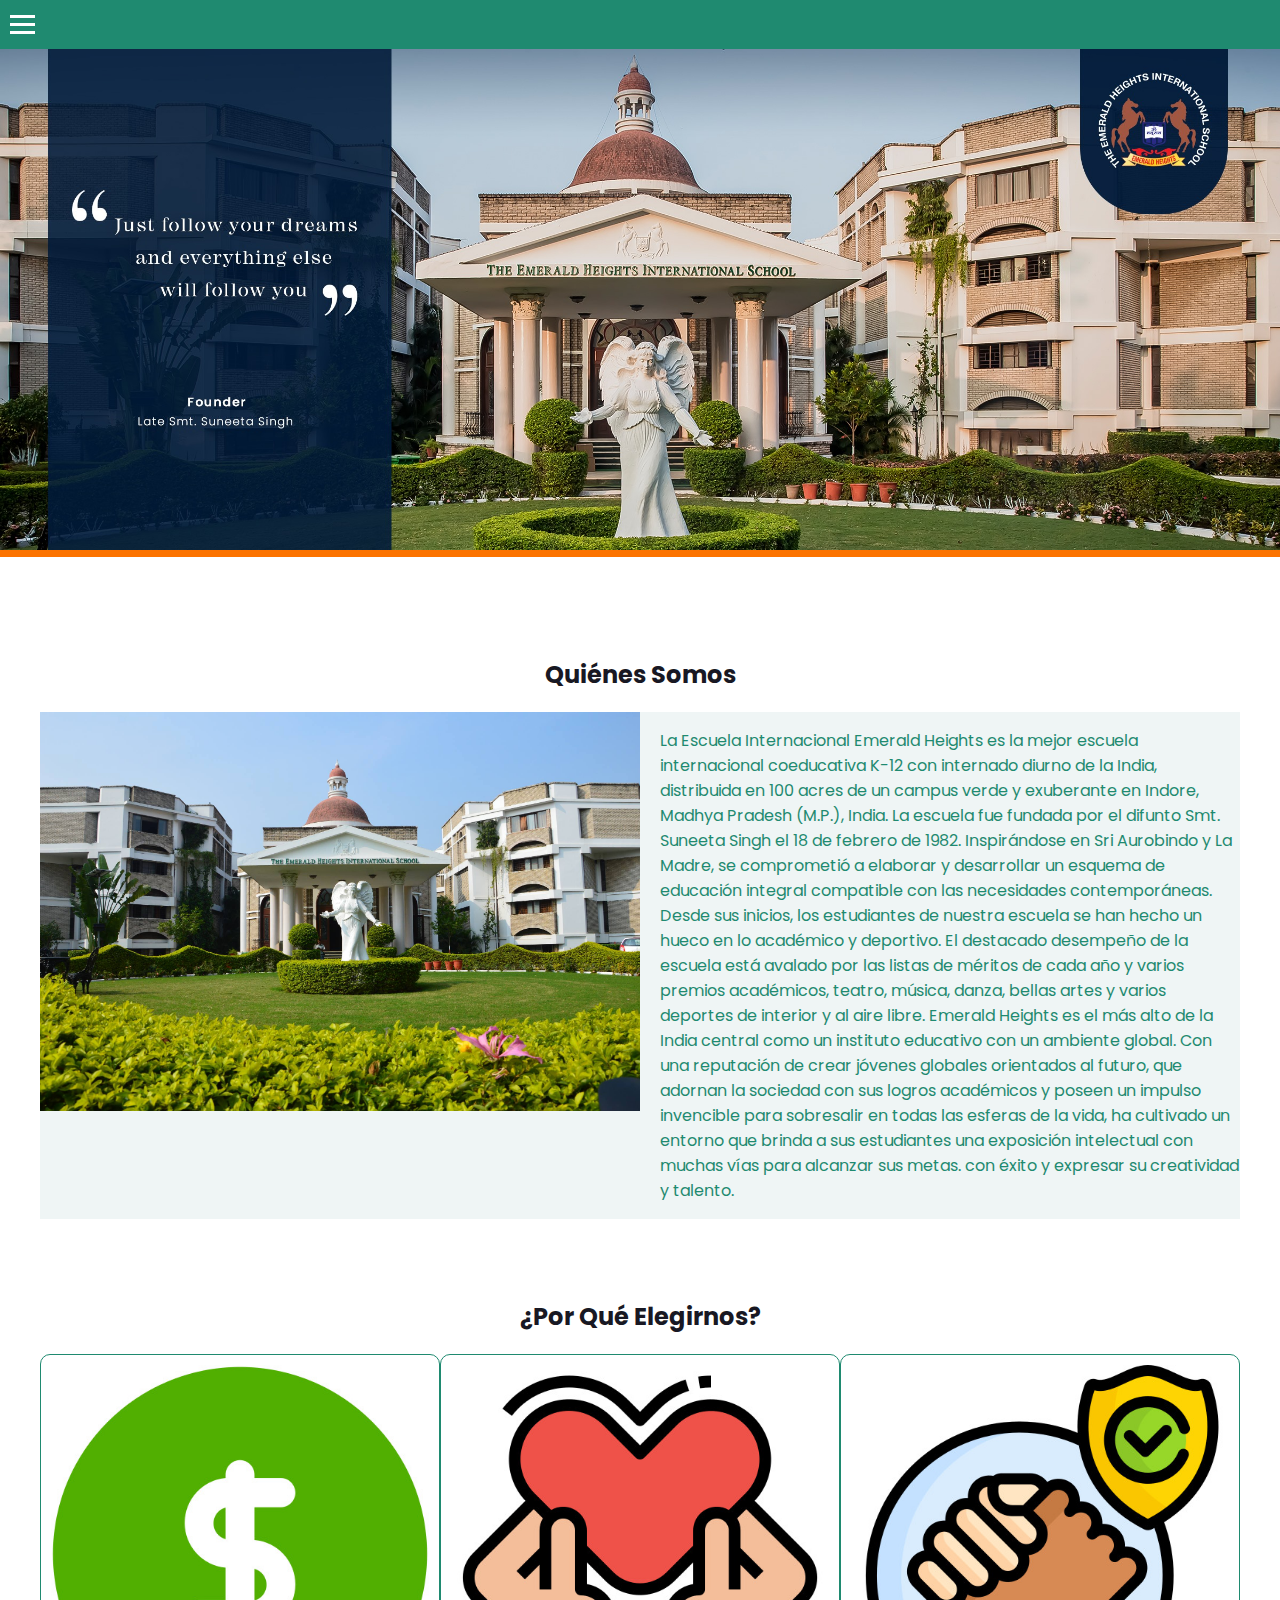
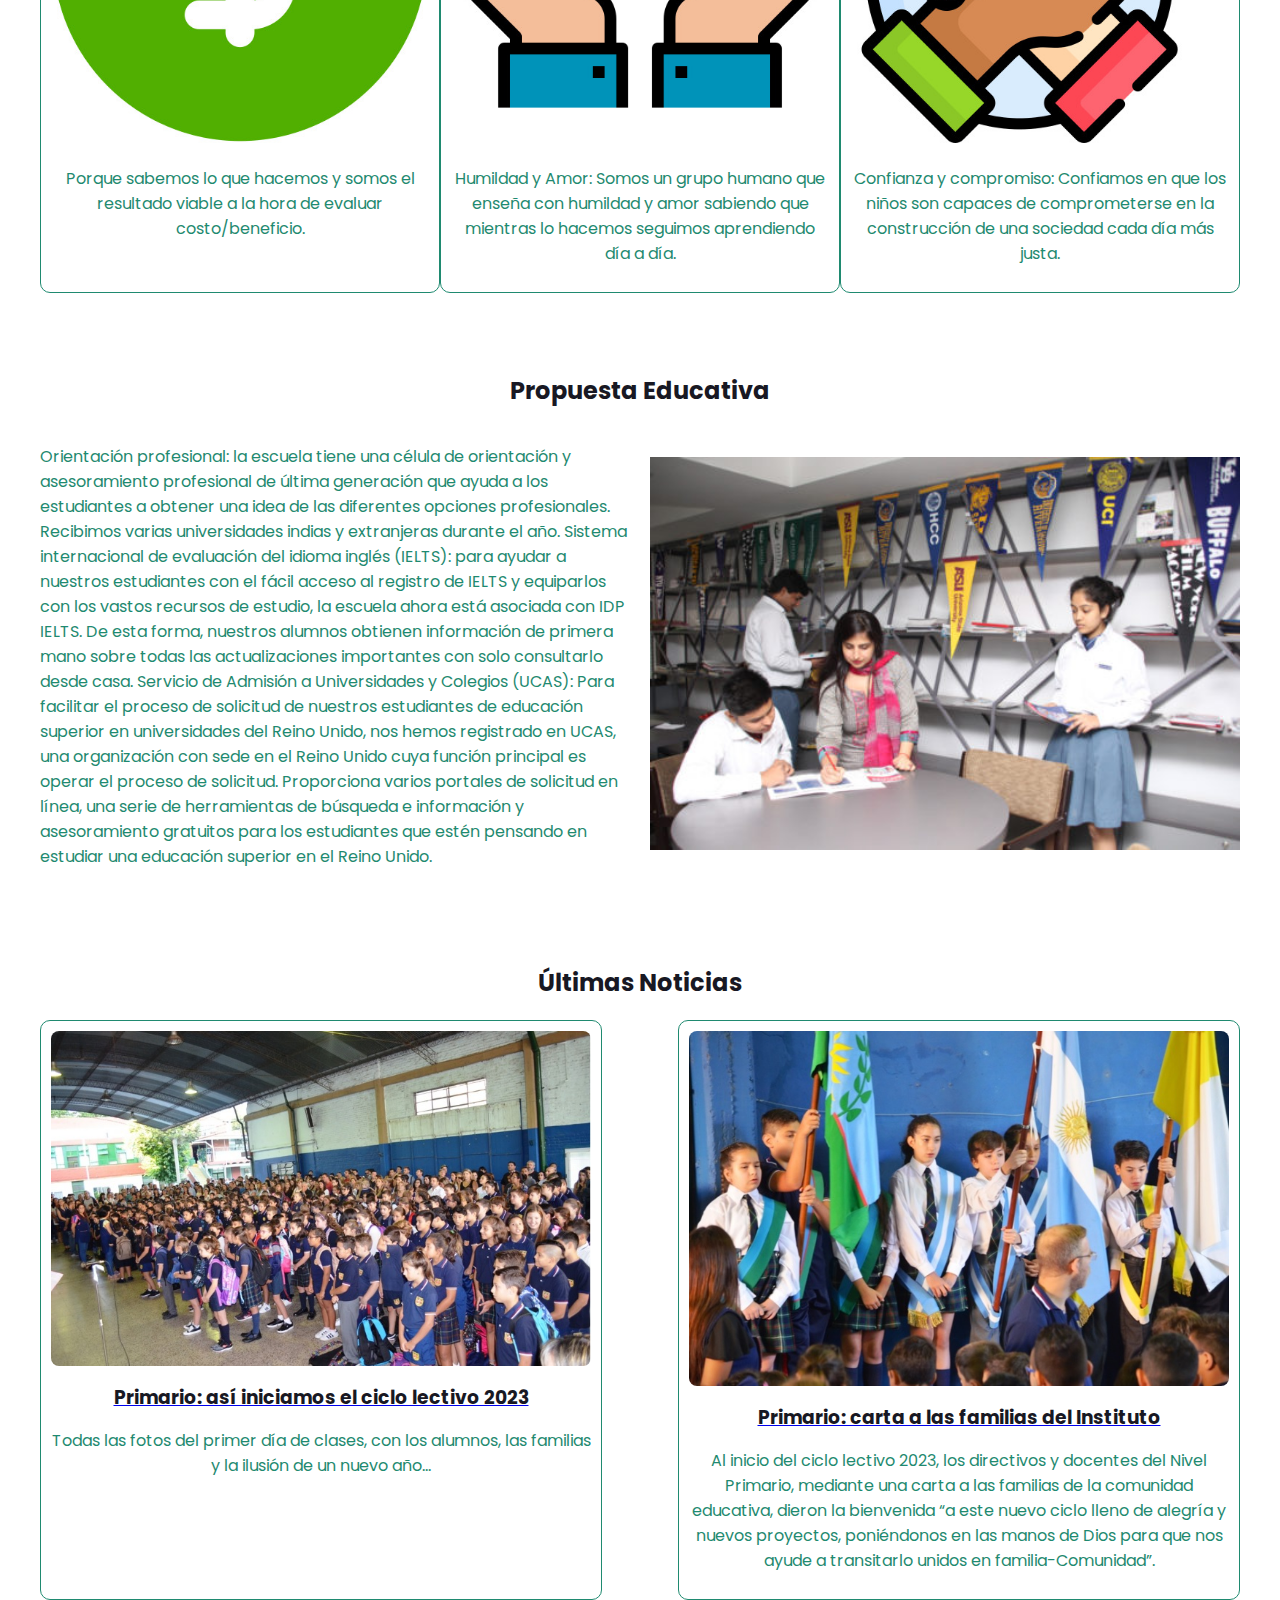
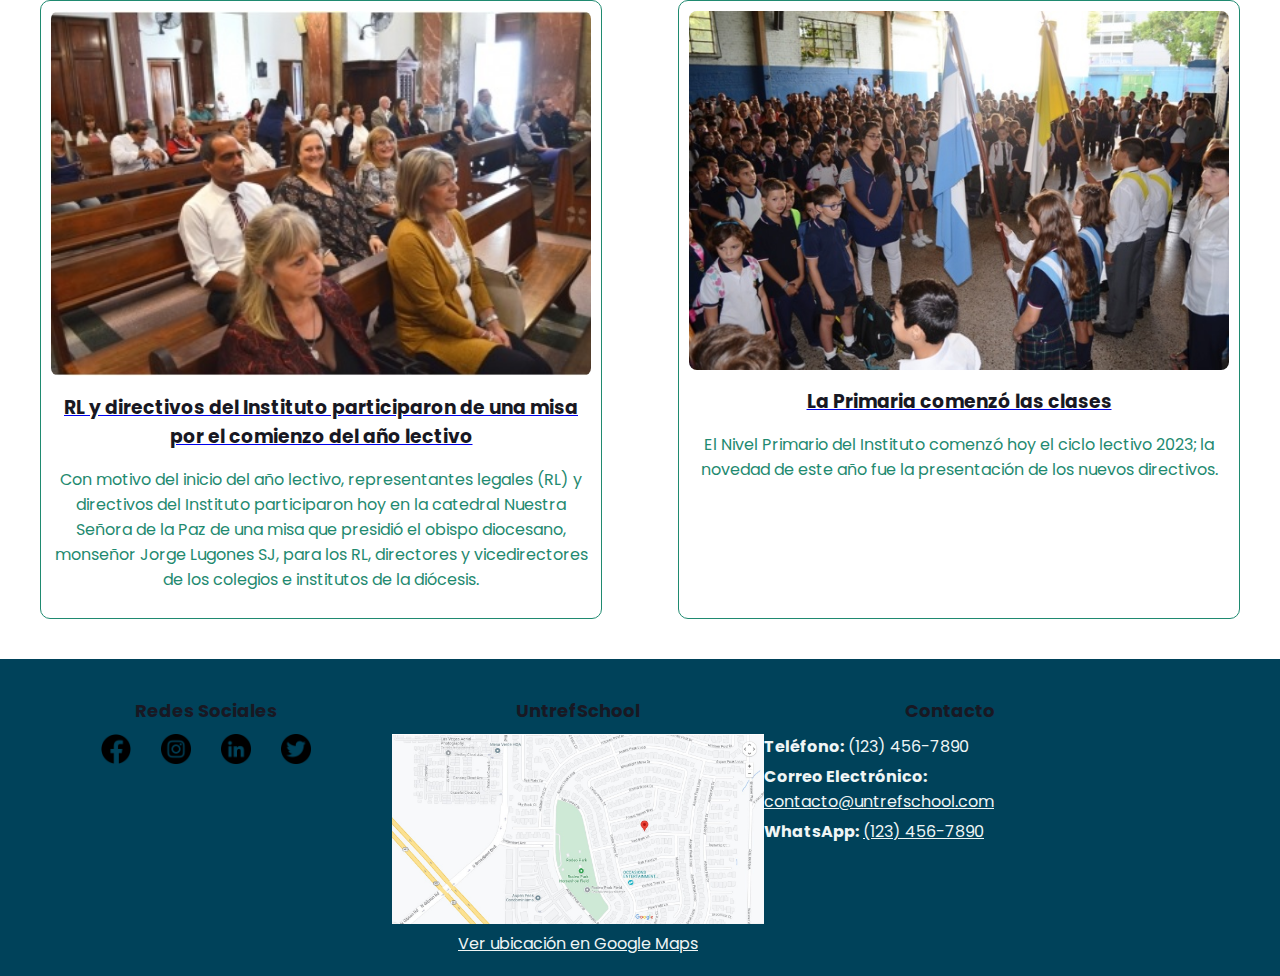
<file: index.html>
<!DOCTYPE html>
<html lang="en">

<head>
    <meta charset="UTF-8">
    <meta name="viewport" content="width=device-width, initial-scale=1.0">
    <title>UntrefSchool - Inicio</title>
    <link href="https://fonts.googleapis.com/css2?family=Poppins:wght@400;700&display=swap" rel="stylesheet">
    <link rel="stylesheet" href="style.css">
</head>

<body>
    <!-- Barra de navegación -->
    <nav>
        <button class="menu-hamburguesa" aria-label="Abrir menú">
            <span></span>
            <span></span>
            <span></span>
        </button>
        <ul class="menu-navegacion">
            <li><a href="#quienes-somos">Quiénes Somos</a></li>
            <li><a href="#por-que-elegirnos">Por Qué Elegirnos</a></li>
            <li><a href="#propuesta-educativa">Propuesta Educativa</a></li>
            <li><a href="#ultimas-noticias">Últimas Noticias</a></li>
            <li><a href="contacto.html">Contacto</a></li>
        </ul>
    </nav>

    <!-- Titulo -->
    <div class="titulo">
        <img src="img/imagen-titulo.jpg" alt="Imagen Titulo">
    </div>

    <!-- Sección Quiénes Somos -->
    <section id="quienes-somos">
        <h2>Quiénes Somos</h2>
        <div class="contenido">
            <img src="img/imagen-quienes-somos.jpg" alt="Imagen Quiénes Somos">
            <p>La Escuela Internacional Emerald Heights es la mejor escuela internacional coeducativa K-12 con internado
                diurno de la India, distribuida en 100 acres de un campus verde y exuberante en Indore, Madhya Pradesh
                (M.P.), India. La escuela fue fundada por el difunto Smt. Suneeta Singh el 18 de febrero de 1982.
                Inspirándose en Sri Aurobindo y La Madre, se comprometió a elaborar y desarrollar un esquema de
                educación integral compatible con las necesidades contemporáneas. Desde sus inicios, los estudiantes de
                nuestra escuela se han hecho un hueco en lo académico y deportivo. El destacado desempeño de la escuela
                está avalado por las listas de méritos de cada año y varios premios académicos, teatro, música, danza,
                bellas artes y varios deportes de interior y al aire libre. Emerald Heights es el más alto de la India
                central como un instituto educativo con un ambiente global. Con una reputación de crear jóvenes globales
                orientados al futuro, que adornan la sociedad con sus logros académicos y poseen un impulso invencible
                para sobresalir en todas las esferas de la vida, ha cultivado un entorno que brinda a sus estudiantes
                una exposición intelectual con muchas vías para alcanzar sus metas. con éxito y expresar su creatividad
                y talento.</p>
        </div>
    </section>

    <!-- Sección Por Qué Elegirnos -->
    <section id="por-que-elegirnos">
        <h2>¿Por Qué Elegirnos?</h2>
        <div class="contenido">
            <div class="tarjeta">
                <img src="img/signo-de-dolar.jpg" alt="Icono Dólar">
                <p>Porque sabemos lo que hacemos y somos el resultado viable a la hora de evaluar costo/beneficio.</p>
            </div>
            <div class="tarjeta">
                <img src="img/Corazon.jpg" alt="Icono Corazón">
                <p>Humildad y Amor: Somos un grupo humano que enseña con humildad y amor sabiendo que mientras lo
                    hacemos seguimos aprendiendo día a día.</p>
            </div>
            <div class="tarjeta">
                <img src="img/confianza.jpg" alt="Icono Confianza">
                <p>Confianza y compromiso: Confiamos en que los niños son capaces de comprometerse en la construcción de
                    una sociedad cada día más justa.</p>
            </div>
        </div>
    </section>

    <!-- Sección Propuesta Educativa -->
    <section id="propuesta-educativa">
        <h2>Propuesta Educativa</h2>
        <div class="contenido">
            <div class="texto">
                <p>Orientación profesional: la escuela tiene una célula de orientación y asesoramiento profesional de
                    última generación que ayuda a los estudiantes a obtener una idea de las diferentes opciones
                    profesionales. Recibimos varias universidades indias y extranjeras durante el año.

                    Sistema internacional de evaluación del idioma inglés (IELTS): para ayudar a nuestros estudiantes
                    con el fácil acceso al registro de IELTS y equiparlos con los vastos recursos de estudio, la escuela
                    ahora está asociada con IDP IELTS. De esta forma, nuestros alumnos obtienen información de primera
                    mano sobre todas las actualizaciones importantes con solo consultarlo desde casa.

                    Servicio de Admisión a Universidades y Colegios (UCAS): Para facilitar el proceso de solicitud de
                    nuestros estudiantes de educación superior en universidades del Reino Unido, nos hemos registrado en
                    UCAS, una organización con sede en el Reino Unido cuya función principal es operar el proceso de
                    solicitud. Proporciona varios portales de solicitud en línea, una serie de herramientas de búsqueda
                    e información y asesoramiento gratuitos para los estudiantes que estén pensando en estudiar una
                    educación superior en el Reino Unido.
                </p>
            </div>
            <div class="imagen">
                <img src="img/Imagen-propuesta-educativa.jpg" alt="Imagen-propuesta-educativa">
            </div>
        </div>
    </section>

    <!-- Sección Últimas Noticias -->
    <section id="ultimas-noticias">
        <h2>Últimas Noticias</h2>
        <div class="contenido">
            <!-- Tarjeta 1 -->
            <div class="tarjeta">
                <a
                    href="https://www.institutosaenz.edu.ar/web/component/k2/item/580-primaria-asi-iniciamos-el-ciclo-lectivo-2019.html">
                    <img src="img/noticias-tarjeta-1.jpg" alt="Noticia 1">
                    <h3>Primario: así iniciamos el ciclo lectivo 2023</h3>
                </a>
                <p>Todas las fotos del primer día de clases, con los alumnos, las familias y la ilusión de un nuevo
                    año...</p>
            </div>

            <!-- Tarjeta 2 -->
            <div class="tarjeta">
                <a
                    href="https://www.institutosaenz.edu.ar/web/component/k2/item/579-primario-carta-a-las-familias-del-instituto.html">
                    <img src="img/noticias-tarjeta-2.jpg" alt="Noticia 2">
                    <h3>Primario: carta a las familias del Instituto</h3>
                </a>
                <p>Al inicio del ciclo lectivo 2023, los directivos y docentes del Nivel Primario, mediante una carta a
                    las familias de la comunidad educativa, dieron la bienvenida “a este nuevo ciclo lleno de alegría y
                    nuevos proyectos, poniéndonos en las manos de Dios para que nos ayude a transitarlo unidos en
                    familia-Comunidad”.</p>
            </div>

            <!-- Tarjeta 3 -->
            <div class="tarjeta">
                <a
                    href="https://www.institutosaenz.edu.ar/web/component/k2/item/566-rl-y-directivos-del-instituto-participaron-de-una-misa-por-el-comienzo-del-ano-lectivo.html">
                    <img src="img/noticias-tarjeta-3.jpg" alt="Noticia 3">
                    <h3>RL y directivos del Instituto participaron de una misa por el comienzo del año lectivo</h3>
                </a>
                <p>Con motivo del inicio del año lectivo, representantes legales (RL) y directivos del Instituto
                    participaron hoy en la catedral Nuestra Señora de la Paz de una misa que presidió el obispo
                    diocesano, monseñor Jorge Lugones SJ, para los RL, directores y vicedirectores de los colegios e
                    institutos de la diócesis.</p>
            </div>

            <!-- Tarjeta 4 -->
            <div class="tarjeta">
                <a
                    href="https://www.institutosaenz.edu.ar/web/component/k2/item/564-el-primer-dia-del-primer-grado.html">
                    <img src="img/noticias-tarjeta-4.jpg" alt="Noticia 4">
                    <h3>La Primaria comenzó las clases</h3>
                </a>
                <p>El Nivel Primario del Instituto comenzó hoy el ciclo lectivo 2023; la novedad de este año fue la
                    presentación de los nuevos directivos.</p>
            </div>
        </div>
    </section>

    <!-- Footer -->
    <footer>
        <!-- Parte izquierda -->
        <div class="footer-parte">
            <h3>Redes Sociales</h3>
            <div class="redes-sociales">
                <a href="https://www.facebook.com/tu_pagina_de_facebook" alt="Facebook">
                    <img src="img/facebook.png" alt="Facebook">
                </a>
                <a href="https://www.instagram.com/tu_pagina_de_instagram" alt="Instagram">
                    <img src="img/instagram.png" alt="Instagram">
                </a>
                <a href="https://www.linkedin.com/tu_pagina_de_linkedin" alt="LinkedIn">
                    <img src="img/linkedin.png" alt="LinkedIn">
                </a>
                <a href="https://www.twitter.com/tu_pagina_de_twitter" alt="Twitter">
                    <img src="img/twitter.png" alt="Twitter">
                </a>
            </div>
        </div>

        <!-- Parte del medio -->
        <div class="footer-parte">
            <h3>UntrefSchool</h3>
            <img src="img/mapa.jpg" alt="Mapa del instituto">
            <!-- Enlace a Google Maps -->
            <a href="https://www.google.com/maps/place/712+Red+Bark+Ln,+Henderson,+NV+89011,+EE.+UU./@36.0773875,-115.0178966,17z/data=!3m1!4b1!4m6!3m5!1s0x80c8d0b89793735f:0x82738f1bb7cadcb8!8m2!3d36.0773875!4d-115.0153163!16s%2Fg%2F11c2gxkb7m?entry=ttu"
                target="_blank">Ver ubicación en Google Maps</a>
        </div>


        <!-- Parte derecha -->
        <div class="footer-parte">
            <h3>Contacto</h3>
            <div class="contacto-info">
                <p><strong>Teléfono:</strong> (123) 456-7890</p>
                <p><strong>Correo Electrónico:</strong> <a
                        href="mailto:contacto@untrefschool.com">contacto@untrefschool.com</a></p>
                <p><strong>WhatsApp:</strong> <a href="https://wa.me/1234567890" target="_blank">(123) 456-7890</a></p>
            </div>
        </div>
    </footer>
</body>

</html>
</file>
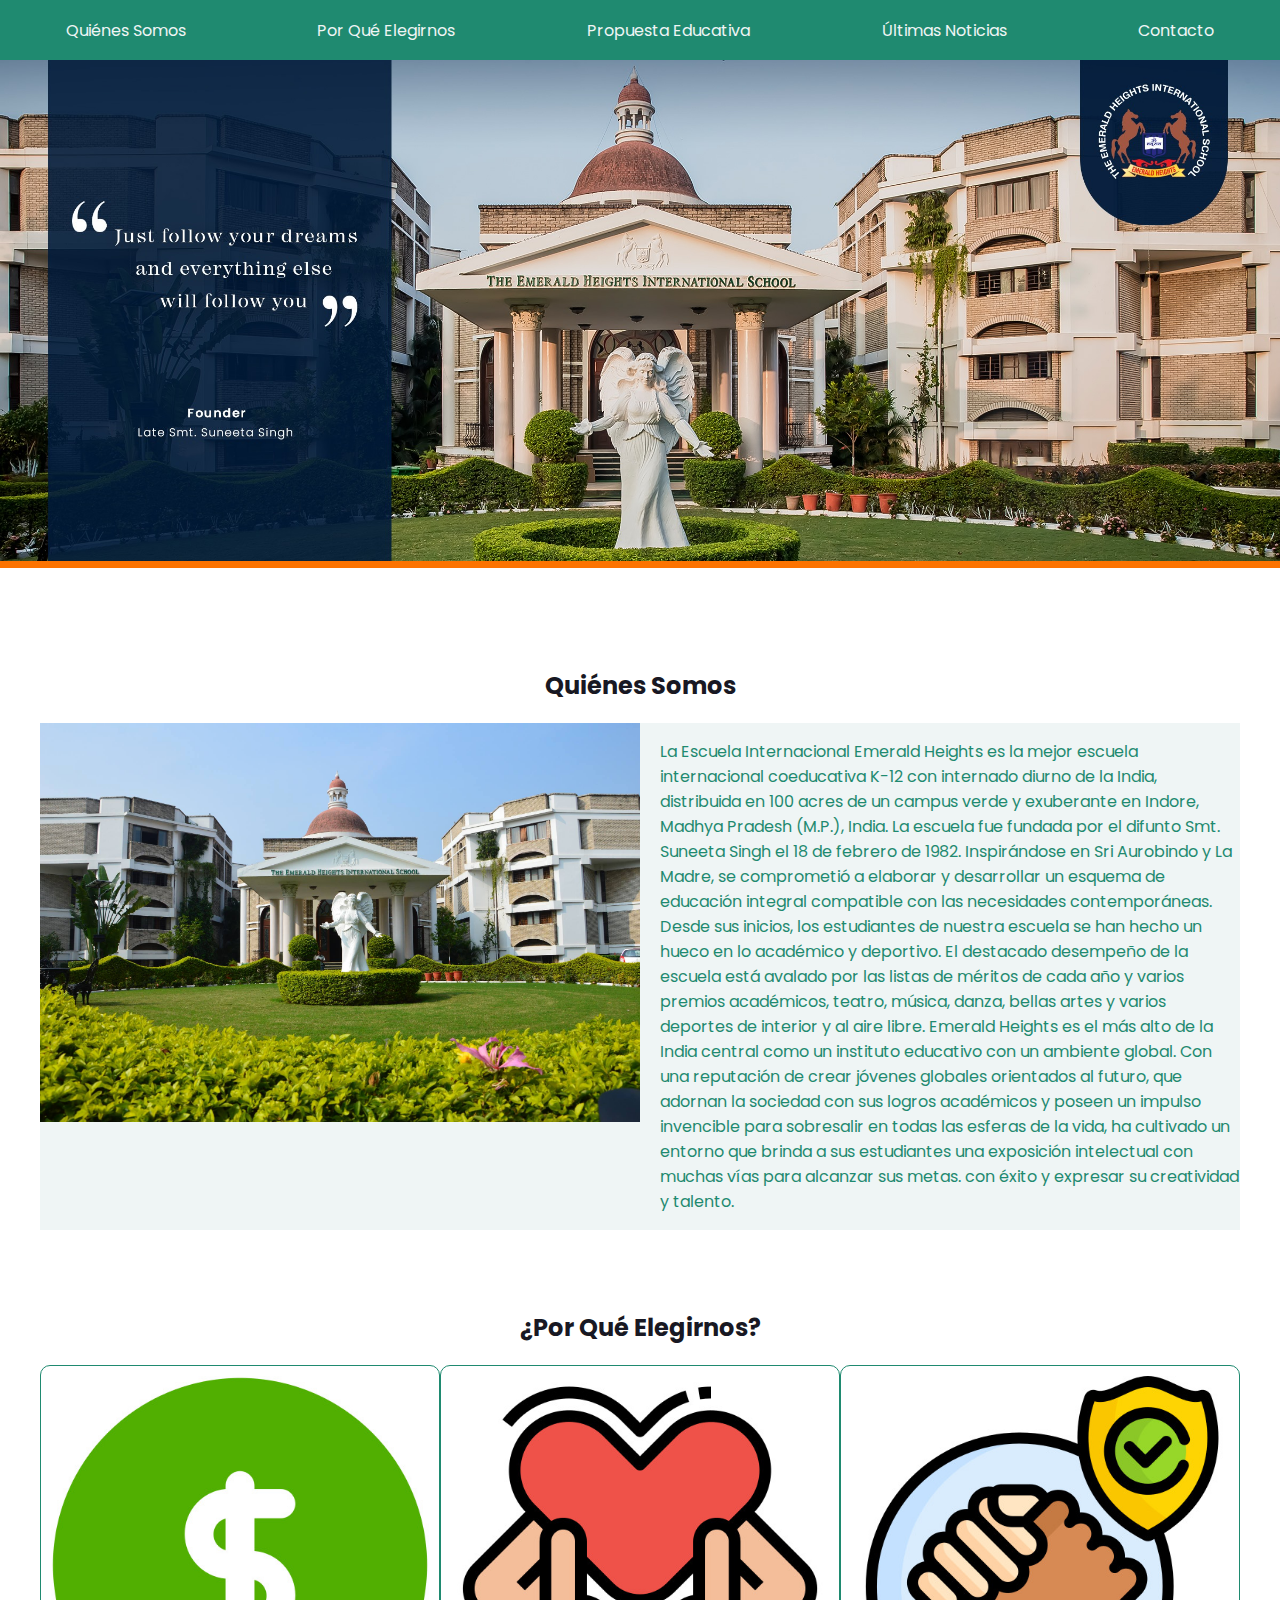
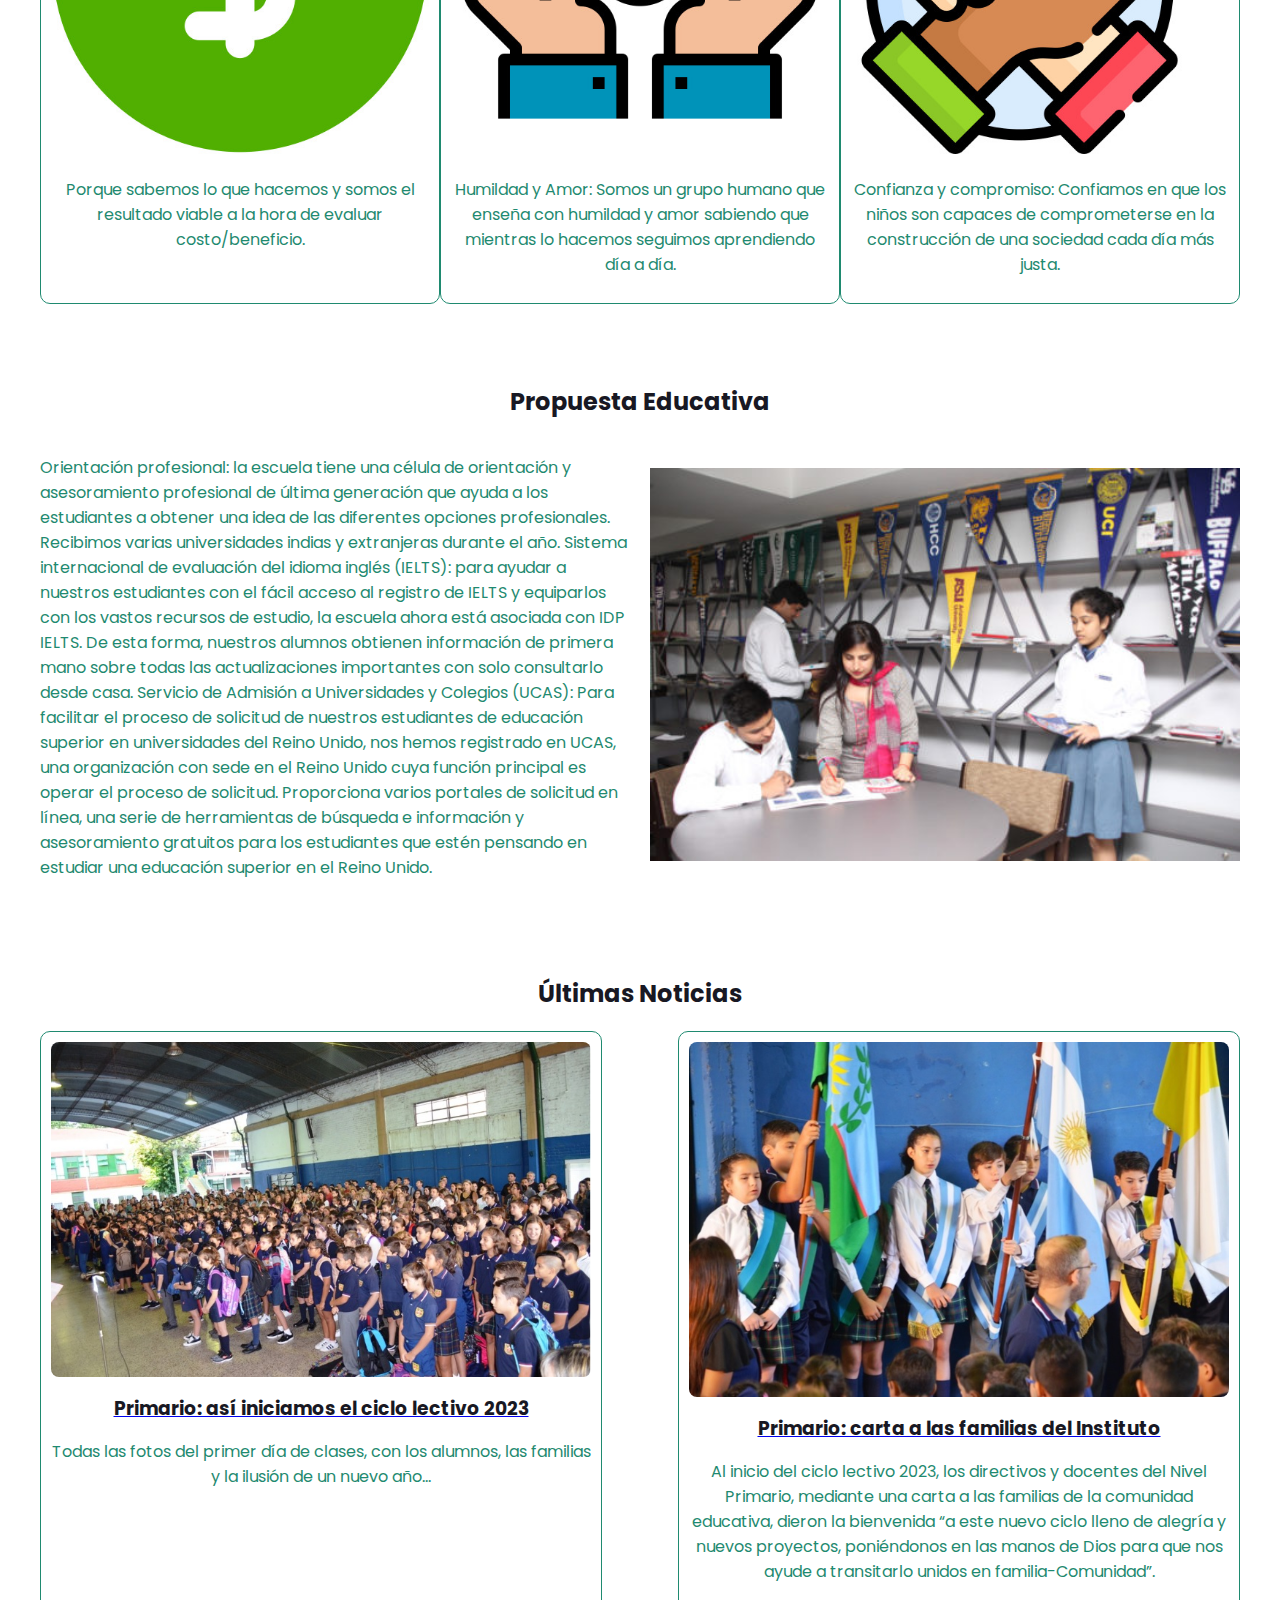
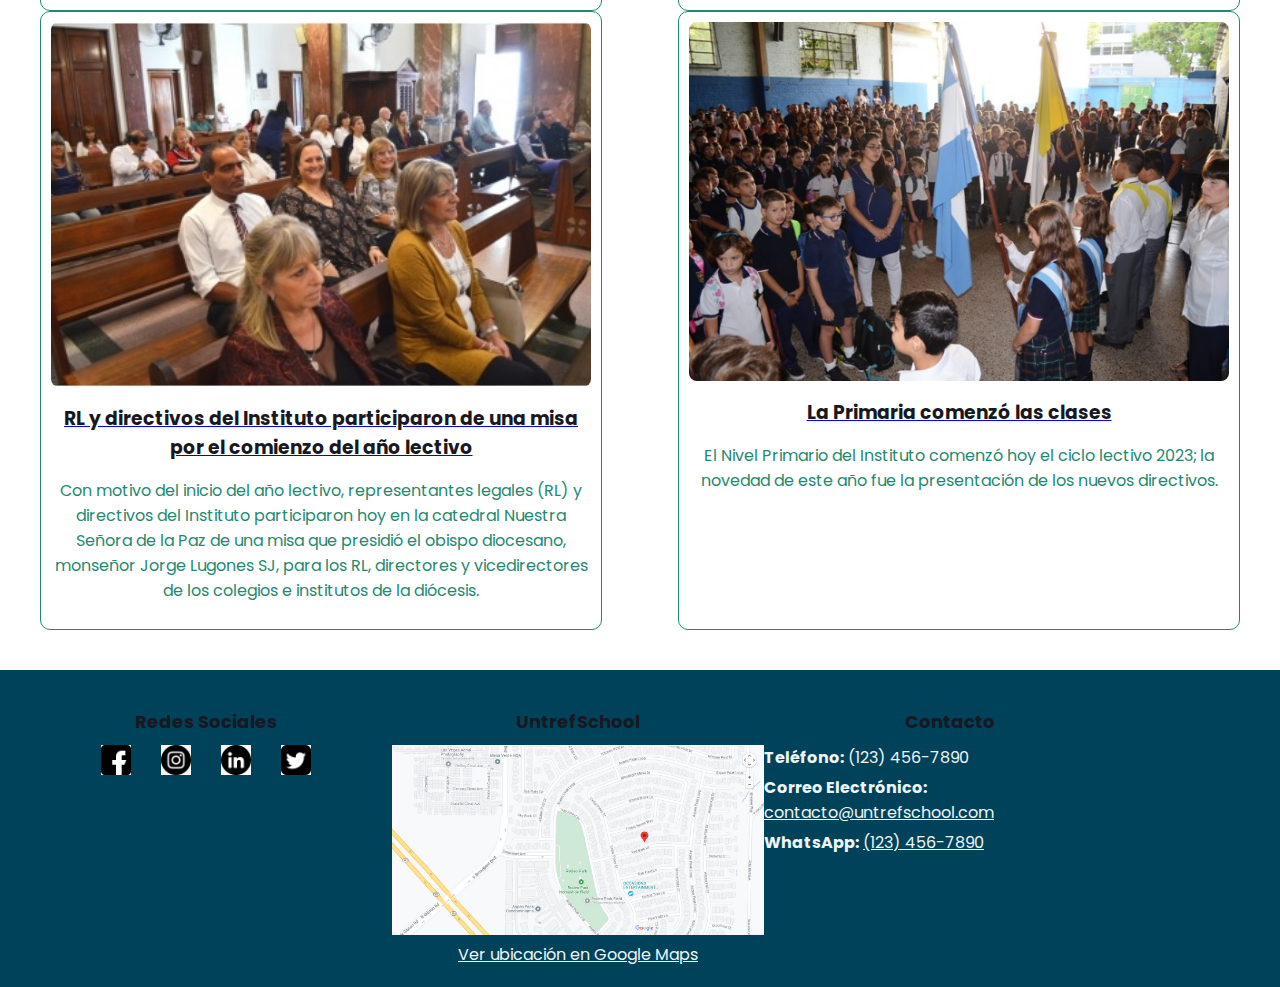
<file: Instituto/index.html>
<!DOCTYPE html>
<html lang="en">

<head>
    <meta charset="UTF-8">
    <meta name="viewport" content="width=device-width, initial-scale=1.0">
    <title>UntrefSchool - Inicio</title>
    <link href="https://fonts.googleapis.com/css2?family=Poppins:wght@400;700&display=swap" rel="stylesheet">
    <link rel="stylesheet" href="style.css">
</head>

<body>
    <!-- Barra de navegación -->
    <nav>
        <ul>
            <li><a href="#quienes-somos">Quiénes Somos</a></li>
            <li><a href="#por-que-elegirnos">Por Qué Elegirnos</a></li>
            <li><a href="#propuesta-educativa">Propuesta Educativa</a></li>
            <li><a href="#ultimas-noticias">Últimas Noticias</a></li>
            <li><a href="contacto.html">Contacto</a></li>
        </ul>
    </nav>

    <!-- Titulo -->
    <div class="titulo">
        <img src="/Instituto/img/imagen-titulo.jpg" alt="Imagen Titulo">
    </div>

    <!-- Sección Quiénes Somos -->
    <section id="quienes-somos">
        <h2>Quiénes Somos</h2>
        <div class="contenido">
            <img src="/Instituto/img/imagen-quienes-somos.jpg" alt="Imagen Quiénes Somos">
            <p>La Escuela Internacional Emerald Heights es la mejor escuela internacional coeducativa K-12 con internado
                diurno de la India, distribuida en 100 acres de un campus verde y exuberante en Indore, Madhya Pradesh
                (M.P.), India. La escuela fue fundada por el difunto Smt. Suneeta Singh el 18 de febrero de 1982.
                Inspirándose en Sri Aurobindo y La Madre, se comprometió a elaborar y desarrollar un esquema de
                educación integral compatible con las necesidades contemporáneas. Desde sus inicios, los estudiantes de
                nuestra escuela se han hecho un hueco en lo académico y deportivo. El destacado desempeño de la escuela
                está avalado por las listas de méritos de cada año y varios premios académicos, teatro, música, danza,
                bellas artes y varios deportes de interior y al aire libre. Emerald Heights es el más alto de la India
                central como un instituto educativo con un ambiente global. Con una reputación de crear jóvenes globales
                orientados al futuro, que adornan la sociedad con sus logros académicos y poseen un impulso invencible
                para sobresalir en todas las esferas de la vida, ha cultivado un entorno que brinda a sus estudiantes
                una exposición intelectual con muchas vías para alcanzar sus metas. con éxito y expresar su creatividad
                y talento.</p>
        </div>
    </section>

    <!-- Sección Por Qué Elegirnos -->
    <section id="por-que-elegirnos">
        <h2>¿Por Qué Elegirnos?</h2>
        <div class="contenido">
            <div class="tarjeta">
                <img src="/Instituto/img/signo-de-dolar.jpg" alt="Icono Dólar">
                <p>Porque sabemos lo que hacemos y somos el resultado viable a la hora de evaluar costo/beneficio.</p>
            </div>
            <div class="tarjeta">
                <img src="/Instituto/img/Corazon.jpg" alt="Icono Corazón">
                <p>Humildad y Amor: Somos un grupo humano que enseña con humildad y amor sabiendo que mientras lo
                    hacemos seguimos aprendiendo día a día.</p>
            </div>
            <div class="tarjeta">
                <img src="/Instituto/img/confianza.jpg" alt="Icono Confianza">
                <p>Confianza y compromiso: Confiamos en que los niños son capaces de comprometerse en la construcción de
                    una sociedad cada día más justa.</p>
            </div>
        </div>
    </section>

    <!-- Sección Propuesta Educativa -->
    <section id="propuesta-educativa">
        <h2>Propuesta Educativa</h2>
        <div class="contenido">
            <div class="texto">
                <p>Orientación profesional: la escuela tiene una célula de orientación y asesoramiento profesional de
                    última generación que ayuda a los estudiantes a obtener una idea de las diferentes opciones
                    profesionales. Recibimos varias universidades indias y extranjeras durante el año.

                    Sistema internacional de evaluación del idioma inglés (IELTS): para ayudar a nuestros estudiantes
                    con el fácil acceso al registro de IELTS y equiparlos con los vastos recursos de estudio, la escuela
                    ahora está asociada con IDP IELTS. De esta forma, nuestros alumnos obtienen información de primera
                    mano sobre todas las actualizaciones importantes con solo consultarlo desde casa.

                    Servicio de Admisión a Universidades y Colegios (UCAS): Para facilitar el proceso de solicitud de
                    nuestros estudiantes de educación superior en universidades del Reino Unido, nos hemos registrado en
                    UCAS, una organización con sede en el Reino Unido cuya función principal es operar el proceso de
                    solicitud. Proporciona varios portales de solicitud en línea, una serie de herramientas de búsqueda
                    e información y asesoramiento gratuitos para los estudiantes que estén pensando en estudiar una
                    educación superior en el Reino Unido.
                </p>
            </div>
            <div class="imagen">
                <img src="/Instituto/img/Imagen-propuesta-educativa.jpg" alt="Imagen-propuesta-educativa">
            </div>
        </div>
    </section>

    <!-- Sección Últimas Noticias -->
    <section id="ultimas-noticias">
        <h2>Últimas Noticias</h2>
        <div class="contenido">
            <!-- Tarjeta 1 -->
            <div class="tarjeta">
                <a
                    href="https://www.institutosaenz.edu.ar/web/component/k2/item/580-primaria-asi-iniciamos-el-ciclo-lectivo-2019.html">
                    <img src="/Instituto/img/noticias-tarjeta-1.jpg" alt="Noticia 1">
                    <h3>Primario: así iniciamos el ciclo lectivo 2023</h3>
                </a>
                <p>Todas las fotos del primer día de clases, con los alumnos, las familias y la ilusión de un nuevo
                    año...</p>
            </div>

            <!-- Tarjeta 2 -->
            <div class="tarjeta">
                <a
                    href="https://www.institutosaenz.edu.ar/web/component/k2/item/579-primario-carta-a-las-familias-del-instituto.html">
                    <img src="/Instituto/img/noticias-tarjeta-2.jpg" alt="Noticia 2">
                    <h3>Primario: carta a las familias del Instituto</h3>
                </a>
                <p>Al inicio del ciclo lectivo 2023, los directivos y docentes del Nivel Primario, mediante una carta a
                    las familias de la comunidad educativa, dieron la bienvenida “a este nuevo ciclo lleno de alegría y
                    nuevos proyectos, poniéndonos en las manos de Dios para que nos ayude a transitarlo unidos en
                    familia-Comunidad”.</p>
            </div>

            <!-- Tarjeta 3 -->
            <div class="tarjeta">
                <a
                    href="https://www.institutosaenz.edu.ar/web/component/k2/item/566-rl-y-directivos-del-instituto-participaron-de-una-misa-por-el-comienzo-del-ano-lectivo.html">
                    <img src="/Instituto/img/noticias-tarjeta-3.jpg" alt="Noticia 3">
                    <h3>RL y directivos del Instituto participaron de una misa por el comienzo del año lectivo</h3>
                </a>
                <p>Con motivo del inicio del año lectivo, representantes legales (RL) y directivos del Instituto
                    participaron hoy en la catedral Nuestra Señora de la Paz de una misa que presidió el obispo
                    diocesano, monseñor Jorge Lugones SJ, para los RL, directores y vicedirectores de los colegios e
                    institutos de la diócesis.</p>
            </div>

            <!-- Tarjeta 4 -->
            <div class="tarjeta">
                <a
                    href="https://www.institutosaenz.edu.ar/web/component/k2/item/564-el-primer-dia-del-primer-grado.html">
                    <img src="/Instituto/img/noticias-tarjeta-4.jpg" alt="Noticia 4">
                    <h3>La Primaria comenzó las clases</h3>
                </a>
                <p>El Nivel Primario del Instituto comenzó hoy el ciclo lectivo 2023; la novedad de este año fue la
                    presentación de los nuevos directivos.</p>
            </div>
        </div>
    </section>

    <!-- Footer -->
    <footer>
        <!-- Parte izquierda -->
        <div class="footer-parte">
            <h3>Redes Sociales</h3>
            <div class="redes-sociales">
                <a href="https://www.facebook.com/tu_pagina_de_facebook" alt="Facebook">
                    <img src="/Instituto/img/facebook.jpg" alt="Facebook">
                </a>
                <a href="https://www.instagram.com/tu_pagina_de_instagram" alt="Instagram">
                    <img src="/Instituto/img/instagram.jpg" alt="Instagram">
                </a>
                <a href="https://www.linkedin.com/tu_pagina_de_linkedin" alt="LinkedIn">
                    <img src="/Instituto/img/linkedin.jpg" alt="LinkedIn">
                </a>
                <a href="https://www.twitter.com/tu_pagina_de_twitter" alt="Twitter">
                    <img src="/Instituto/img/signo-de-twitter.jpg" alt="Twitter">
                </a>
            </div>
        </div>

        <!-- Parte del medio -->
        <div class="footer-parte">
            <h3>UntrefSchool</h3>
            <img src="/Instituto/img/mapa.jpg" alt="Mapa del instituto">
            <!-- Enlace a Google Maps -->
            <a href="https://www.google.com/maps/place/712+Red+Bark+Ln,+Henderson,+NV+89011,+EE.+UU./@36.0773875,-115.0178966,17z/data=!3m1!4b1!4m6!3m5!1s0x80c8d0b89793735f:0x82738f1bb7cadcb8!8m2!3d36.0773875!4d-115.0153163!16s%2Fg%2F11c2gxkb7m?entry=ttu"
                target="_blank">Ver ubicación en Google Maps</a>
        </div>


        <!-- Parte derecha -->
        <div class="footer-parte">
            <h3>Contacto</h3>
            <div class="contacto-info">
                <p><strong>Teléfono:</strong> (123) 456-7890</p>
                <p><strong>Correo Electrónico:</strong> <a
                        href="mailto:contacto@untrefschool.com">contacto@untrefschool.com</a></p>
                <p><strong>WhatsApp:</strong> <a href="https://wa.me/1234567890" target="_blank">(123) 456-7890</a></p>
            </div>
        </div>
    </footer>
</body>

</html>
</file>
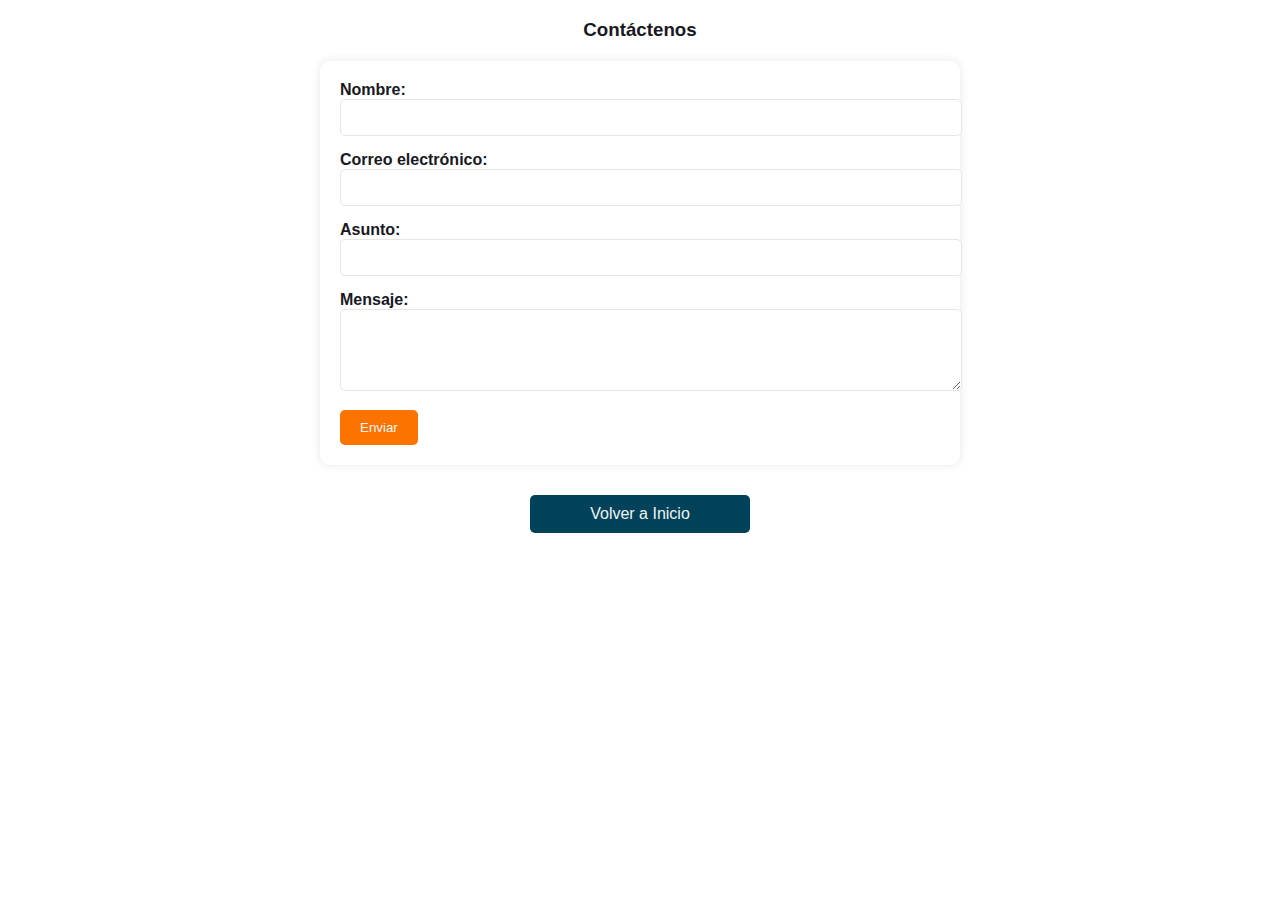
<file: contacto.html>
<!DOCTYPE html>
<html lang="es">

<head>
    <meta charset="UTF-8">
    <meta name="viewport" content="width=device-width, initial-scale=1.0">
    <title>UntrefSchool - Contacto</title>
    <link rel="stylesheet" href="style.css">
</head>

<body>
    <h3>Contáctenos</h3>
    <!-- Formulario de contacto -->
    <form action="https://formsubmit.co/tekalizi@mailgolem.com" method="POST">
        <label for="nombre">Nombre:</label>
        <input type="text" id="nombre" name="nombre" required>

        <label for="correo">Correo electrónico:</label>
        <input type="email" id="correo" name="correo" required>

        <label for="asunto">Asunto:</label>
        <input type="text" id="asunto" name="asunto" required>

        <label for="mensaje">Mensaje:</label>
        <textarea id="mensaje" name="mensaje" rows="4" required></textarea>

        <button type="submit">Enviar</button>
    </form>
    <a href="index.html" class="volver-inicio">Volver a Inicio</a>
</body>

</html>
</file>
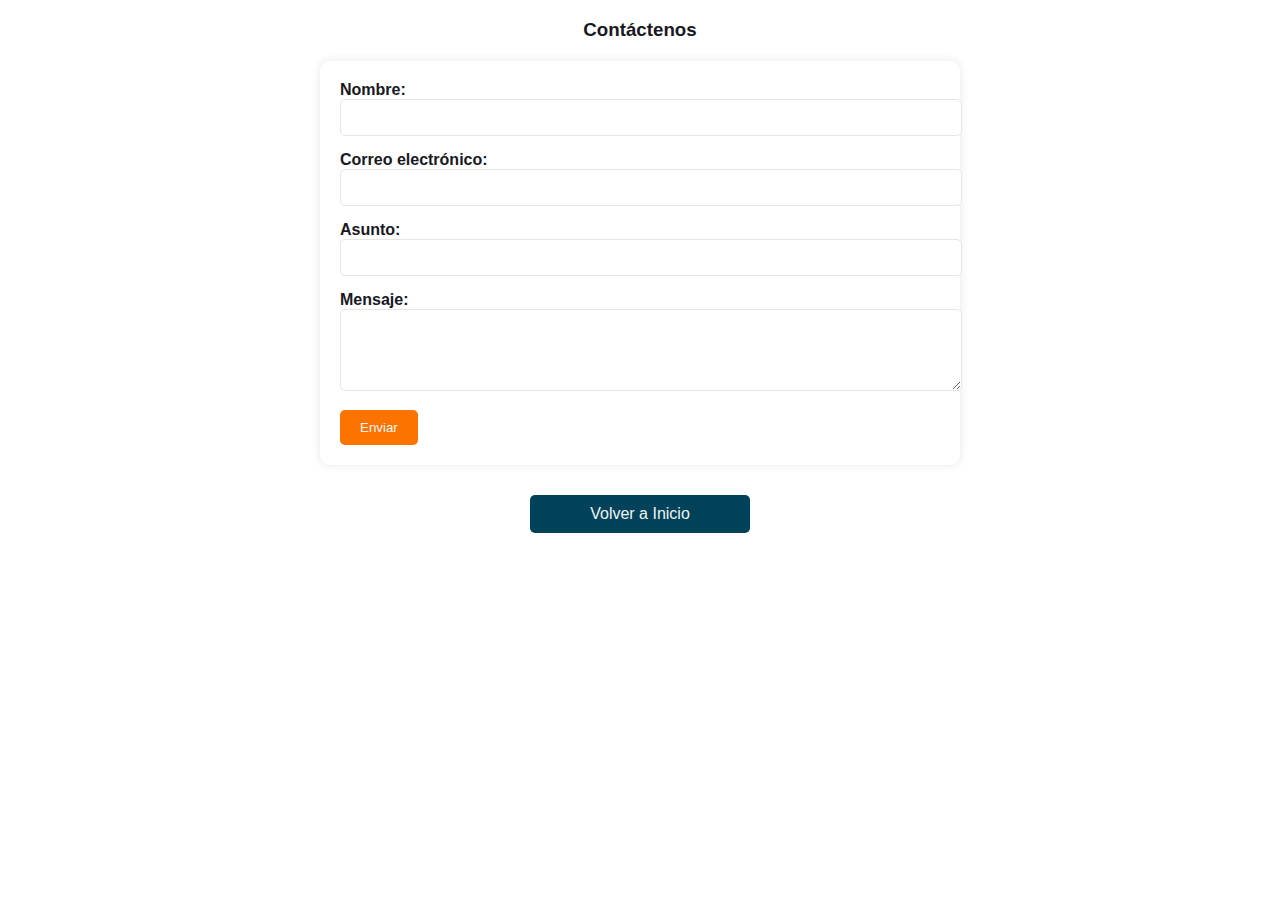
<file: Instituto/contacto.html>
<!DOCTYPE html>
<html lang="es">

<head>
    <meta charset="UTF-8">
    <meta name="viewport" content="width=device-width, initial-scale=1.0">
    <title>UntrefSchool - Contacto</title>
    <link rel="stylesheet" href="style.css">
</head>

<body>
    <h3>Contáctenos</h3>
    <!-- Formulario de contacto -->
    <form action="https://formsubmit.co/your@email.com" method="POST">
        <label for="nombre">Nombre:</label>
        <input type="text" id="nombre" name="nombre" required>

        <label for="correo">Correo electrónico:</label>
        <input type="email" id="correo" name="correo" required>

        <label for="asunto">Asunto:</label>
        <input type="text" id="asunto" name="asunto" required>

        <label for="mensaje">Mensaje:</label>
        <textarea id="mensaje" name="mensaje" rows="4" required></textarea>

        <button type="submit">Enviar</button>
    </form>
    <a href="index.html" class="volver-inicio">Volver a Inicio</a>
</body>

</html>
</file>
<file: style.css>
/* Estilos generales */
body {
    font-family: 'Poppins', sans-serif;
    margin: 0;
    padding: 0;
}

h2 {
    text-align: center;
    color: #181823;
    margin-bottom: 20px;
}

/* Estilos para el menú hamburguesa */
.menu-hamburguesa {
    display: block;
    background: none;
    border: none;
    cursor: pointer;
    padding: 10px;
    margin-right: 10px;
}

.menu-hamburguesa span {
    display: block;
    width: 25px;
    height: 3px;
    background-color: #FFF;
    margin: 5px 0;
}

/* Estilos para el menú de navegación en la vista de tablet */
.menu-navegacion {
    display: none;
    justify-content: space-around;
    align-items: center;
}

/* Barra de navegación */
nav {
    background-color: #1F8A70;
    position: sticky;
    top: 0;
    z-index: 999;
}

nav ul {
    list-style: none;
    margin: 0;
    padding: 0;
    display: flex;
    justify-content: space-around;
    align-items: center;
    height: 60px;
}

nav li {
    display: inline-block;
}

nav a {
    color: #EFF5F5;
    text-decoration: none;
    padding: 10px 20px;
}

/* Estilos para el div "titulo" */
.titulo {
    background-color: #FC7300;
    width: 100%;
    margin-bottom: 40px;
}

.titulo img {
    width: 100%;
}

/* Secciones */
section {
    padding: 40px;
}

section h2 {
    color: #181823;
    margin: 0;
    margin-bottom: 20px;
}

section p {
    color: #1F8A70;
}

/* Alineación de imagen y texto en "Quiénes Somos" */
#quienes-somos .contenido {
    display: flex;
    flex-direction: column;
    align-items: center;
    background-color: #EFF5F5;
}

#quienes-somos img {
    max-width: 100%;
    margin-right: 0;
    margin-bottom: 15px;
}

/* Tarjetas en "Por Qué Elegirnos" */
#por-que-elegirnos .contenido {
    display: flex;
    flex-wrap: wrap;
    justify-content: space-between;
}

.tarjeta {
    width: 100%;
    text-align: center;
    padding: 20px;
    background-color: #FC7300;
    border-radius: 10px;
    margin-bottom: 20px;
}

.tarjeta img {
    width: 80px;
}

/* Estilos para el div "texto" */
#propuesta-educativa .contenido {
    display: flex;
    flex-direction: column;
    align-items: center;
}

#propuesta-educativa .texto {
    width: 100%;
    padding-right: 0;
    text-align: center;
}

#propuesta-educativa .texto h2 {
    color: #181823;
    margin-bottom: 20px;
}

#propuesta-educativa .texto p {
    color: #1F8A70;
}

/* Estilos para el div "imagen" */
#propuesta-educativa .imagen {
    width: 100%;
}

#propuesta-educativa .imagen img {
    width: 100%;
}

/* Estilos para la sección de "Últimas Noticias" */
#ultimas-noticias .contenido {
    display: flex;
    flex-wrap: wrap;
    justify-content: space-between;
}

.tarjeta {
    width: 100%;
    margin-bottom: 20px;
    padding: 10px;
    border: 1px solid #1F8A70;
    border-radius: 10px;
    background-color: #FFF;
}

.tarjeta img {
    width: 100%;
    height: auto;
    border-radius: 8px;
}

.tarjeta h3 {
    color: #181823;
    margin: 10px 0;
}

.tarjeta p {
    color: #1F8A70;
}

/* Footer */
footer {
    background-color: #00425A;
    color: #EFF5F5;
    text-align: center;
    padding: 20px;
    display: flex;
    flex-direction: column;
}

footer a {
    color: #EFF5F5;
}

footer a:hover {
    color: #FC7300;
}

/* Estilos para cada parte del footer */
.footer-parte {
    flex-basis: 30%;
    margin-bottom: 20px;
}

.footer-parte h3 {
    font-size: 18px;
    margin-bottom: 10px;
}

.redes-sociales {
    display: flex;
    justify-content: center;
    align-items: center;
}

.redes-sociales img {
    width: 30px;
    height: 30px;
    margin: 0 5px;
}

.redes-sociales img {
    width: 30px;
    height: 30px;
    margin: 0 15px;
    padding: 0;
}

.footer-parte img {
    max-width: 100%;
    height: auto;
}

.contacto-info {
    text-align: left;
}

.contacto-info p {
    margin: 5px 0;
    padding: 0;
}


/* Estilos para el formulario de contacto */
form {
    max-width: 600px;
    margin: 0 auto;
    background-color: #FFF;
    padding: 20px;
    border-radius: 10px;
    box-shadow: 0 0 10px rgba(0, 0, 0, 0.1);
}

form label {
    color: #181823;
    font-weight: bold;
    margin-bottom: 5px;
}

form input[type="text"],
form input[type="email"],
form textarea {
    width: 100%;
    padding: 10px;
    margin-bottom: 15px;
    border: 1px solid #E6E6E6;
    border-radius: 5px;
}

form textarea {
    resize: vertical;
}

form button[type="submit"] {
    background-color: #FC7300;
    color: #EFF5F5;
    padding: 10px 20px;
    border: none;
    border-radius: 5px;
    cursor: pointer;
}

form button[type="submit"]:hover {
    background-color: #1F8A70;
}

h3 {
    text-align: center;
    color: #181823;
    margin-bottom: 20px;
}

.volver-inicio {
    display: block;
    width: 180px;
    text-align: center;
    margin: 30px auto;
    background-color: #00425A;
    color: #EFF5F5;
    padding: 10px 20px;
    border: none;
    border-radius: 5px;
    text-decoration: none;
}

.volver-inicio:hover {
    background-color: #1F8A70;
}

/* Estilos para tablet y escritorio con min-width 768px */
@media screen and (min-width: 768px) {

    .menu-navegacion {
        display: none;
    }
    /* Barra de navegación */
    nav a {
        padding: 10px 25px;
    }

    /* Estilos para el div "titulo" */
    .titulo {
        margin-bottom: 60px;
    }

    /* Alineación de imagen y texto en "Quiénes Somos" */
    #quienes-somos .contenido {
        flex-direction: row;
        align-items: flex-start;
    }

    #quienes-somos img {
        max-width: 50%;
        margin-right: 20px;
    }


    /* Tarjetas en "Por Qué Elegirnos" */
#por-que-elegirnos .contenido {
    display: flex;
    flex-wrap: nowrap;
    justify-content: space-between;
}

    .tarjeta {
        width: 30%;
    }

    /* Estilos para el div "texto" y "imagen" en "Propuesta Educativa" */
    #propuesta-educativa .contenido {
        flex-direction: row;
        align-items: center;
    }

    #propuesta-educativa .texto {
        width: 50%;
        padding-right: 20px;
        text-align: left;
    }

    #propuesta-educativa .texto h2 {
        font-size: 26px;
    }

    #propuesta-educativa .texto p {
        font-size: 16px;
    }

    #propuesta-educativa .imagen {
        width: 50%;
    }

    #propuesta-educativa .imagen img {
        max-width: 100%;
    }

    /* Estilos para la sección de "Últimas Noticias" */
    #ultimas-noticias .contenido {
        justify-content: space-between;
    }

    .tarjeta {
        width: 45%;
        margin: 0;
    }

    /* Footer */
    footer {
        flex-direction: row;
    }

    .footer-parte {
        margin-bottom: 0;
    }

    .footer-parte.contacto-info {
        text-align: left;
    }

    .footer-parte.contacto-info p {
        margin: 10px 0;
    }
}

/* Estilos para ocultar el menú de navegación en la vista de escritorio */
@media screen and (min-width: 1440px) {
    .menu-navegacion {
        display: flex;
    }

    .menu-hamburguesa {
        display: none;
    }

    #por-que-elegirnos .contenido {
        gap: 20px;
    }

    #ultimas-noticias .contenido {
        gap: 20px;
    }

    footer {
        justify-content: space-between;
        align-items: flex-start;
    }

    .footer-parte.contacto-info {
        text-align: right;
    }

    .footer-parte.contacto-info p {
        margin: 0;
    }

    .footer-parte {
        flex-basis: 30%;
    }
}
</file>
<file: Instituto/style.css>
/* Estilos generales */
body {
    font-family: 'Poppins', sans-serif;
    margin: 0;
    padding: 0;
}

h2 {
    text-align: center;
    color: #181823;
    margin-bottom: 20px;
}

/* Barra de navegación */
nav {
    background-color: #1F8A70;
    position: sticky;
    top: 0;
    z-index: 999;
}

nav ul {
    list-style: none;
    margin: 0;
    padding: 0;
    display: flex;
    justify-content: space-around;
    align-items: center;
    height: 60px;
}

nav li {
    display: inline-block;
}

nav a {
    color: #EFF5F5;
    text-decoration: none;
    padding: 10px 20px;
}

/* Estilos para el div "titulo" */
.titulo {
    background-color: #FC7300;
    width: 100%;
    margin-bottom: 40px;
}

.titulo img {
    width: 100%;
}

/* Secciones */
section {
    padding: 40px;
}

section h2 {
    color: #181823;
    margin: 0;
    margin-bottom: 20px;
}

section p {
    color: #1F8A70;
}

/* Alineación de imagen y texto en "Quiénes Somos" */
#quienes-somos .contenido {
    display: flex;
    flex-direction: column;
    align-items: center;
    background-color: #EFF5F5;
}

#quienes-somos img {
    max-width: 100%;
    margin-right: 0;
    margin-bottom: 15px;
}

/* Tarjetas en "Por Qué Elegirnos" */
#por-que-elegirnos .contenido {
    display: flex;
    flex-wrap: wrap;
    justify-content: space-between;
}

.tarjeta {
    width: 100%;
    text-align: center;
    padding: 20px;
    background-color: #FC7300;
    border-radius: 10px;
    margin-bottom: 20px;
}

.tarjeta img {
    width: 80px;
}

/* Estilos para el div "texto" */
#propuesta-educativa .contenido {
    display: flex;
    flex-direction: column;
    align-items: center;
}

#propuesta-educativa .texto {
    width: 100%;
    padding-right: 0;
    text-align: center;
}

#propuesta-educativa .texto h2 {
    color: #181823;
    margin-bottom: 20px;
}

#propuesta-educativa .texto p {
    color: #1F8A70;
}

/* Estilos para el div "imagen" */
#propuesta-educativa .imagen {
    width: 100%;
}

#propuesta-educativa .imagen img {
    width: 100%;
}

/* Estilos para la sección de "Últimas Noticias" */
#ultimas-noticias .contenido {
    display: flex;
    flex-wrap: wrap;
    justify-content: space-between;
}

.tarjeta {
    width: 100%;
    margin-bottom: 20px;
    padding: 10px;
    border: 1px solid #1F8A70;
    border-radius: 10px;
    background-color: #FFF;
}

.tarjeta img {
    width: 100%;
    height: auto;
    border-radius: 8px;
}

.tarjeta h3 {
    color: #181823;
    margin: 10px 0;
}

.tarjeta p {
    color: #1F8A70;
}

/* Footer */
footer {
    background-color: #00425A;
    color: #EFF5F5;
    text-align: center;
    padding: 20px;
    display: flex;
    flex-direction: column;
}

footer a {
    color: #EFF5F5;
}

footer a:hover {
    color: #FC7300;
}

/* Estilos para cada parte del footer */
.footer-parte {
    flex-basis: 30%;
    margin-bottom: 20px;
}

.footer-parte h3 {
    font-size: 18px;
    margin-bottom: 10px;
}

.redes-sociales {
    display: flex;
    justify-content: center;
    align-items: center;
}

.redes-sociales img {
    width: 30px;
    height: 30px;
    margin: 0 5px;
}

.redes-sociales img {
    width: 30px;
    height: 30px;
    margin: 0 15px;
    padding: 0;
}

.footer-parte img {
    max-width: 100%;
    height: auto;
}

.contacto-info {
    text-align: left;
}

.contacto-info p {
    margin: 5px 0;
    padding: 0;
}


/* Estilos para el formulario de contacto */
form {
    max-width: 600px;
    margin: 0 auto;
    background-color: #FFF;
    padding: 20px;
    border-radius: 10px;
    box-shadow: 0 0 10px rgba(0, 0, 0, 0.1);
}

form label {
    color: #181823;
    font-weight: bold;
    margin-bottom: 5px;
}

form input[type="text"],
form input[type="email"],
form textarea {
    width: 100%;
    padding: 10px;
    margin-bottom: 15px;
    border: 1px solid #E6E6E6;
    border-radius: 5px;
}

form textarea {
    resize: vertical;
}

form button[type="submit"] {
    background-color: #FC7300;
    color: #EFF5F5;
    padding: 10px 20px;
    border: none;
    border-radius: 5px;
    cursor: pointer;
}

form button[type="submit"]:hover {
    background-color: #1F8A70;
}

h3 {
    text-align: center;
    color: #181823;
    margin-bottom: 20px;
}

.volver-inicio {
    display: block;
    width: 180px;
    text-align: center;
    margin: 30px auto;
    background-color: #00425A;
    color: #EFF5F5;
    padding: 10px 20px;
    border: none;
    border-radius: 5px;
    text-decoration: none;
}

.volver-inicio:hover {
    background-color: #1F8A70;
}

/* Estilos para tablet y escritorio con min-width 768px */
@media screen and (min-width: 768px) {

    /* Barra de navegación */
    nav a {
        padding: 10px 25px;
    }

    /* Estilos para el div "titulo" */
    .titulo {
        margin-bottom: 60px;
    }

    /* Alineación de imagen y texto en "Quiénes Somos" */
    #quienes-somos .contenido {
        flex-direction: row;
        align-items: flex-start;
    }

    #quienes-somos img {
        max-width: 50%;
        margin-right: 20px;
    }


    /* Tarjetas en "Por Qué Elegirnos" */
#por-que-elegirnos .contenido {
    display: flex;
    flex-wrap: nowrap;
    justify-content: space-between;
}

    .tarjeta {
        width: 30%;
    }

    /* Estilos para el div "texto" y "imagen" en "Propuesta Educativa" */
    #propuesta-educativa .contenido {
        flex-direction: row;
        align-items: center;
    }

    #propuesta-educativa .texto {
        width: 50%;
        padding-right: 20px;
        text-align: left;
    }

    #propuesta-educativa .texto h2 {
        font-size: 26px;
    }

    #propuesta-educativa .texto p {
        font-size: 16px;
    }

    #propuesta-educativa .imagen {
        width: 50%;
    }

    #propuesta-educativa .imagen img {
        max-width: 100%;
    }

    /* Estilos para la sección de "Últimas Noticias" */
    #ultimas-noticias .contenido {
        justify-content: space-between;
    }

    .tarjeta {
        width: 45%;
        margin: 0;
    }

    /* Footer */
    footer {
        flex-direction: row;
    }

    .footer-parte {
        margin-bottom: 0;
    }

    /* Estilos para la tercera parte del footer (parte derecha) */
    .footer-parte.contacto-info {
        text-align: left;
    }

    .footer-parte.contacto-info p {
        margin: 10px 0;
    }
}
</file>
